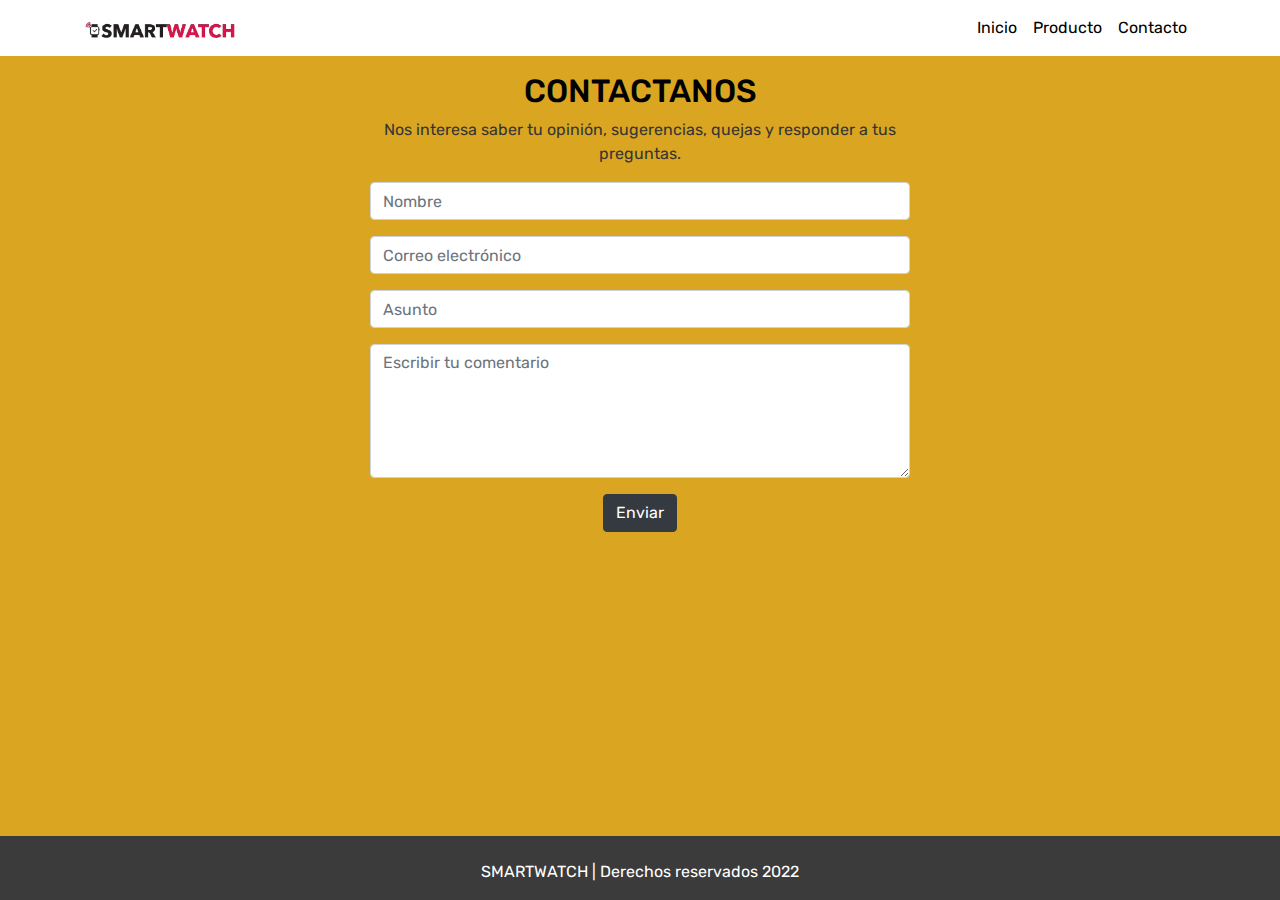
<file: contacto.html>
<!DOCTYPE html>
<html lang="en">
<head>
    <meta charset="UTF-8">
    <meta http-equiv="X-UA-Compatible" content="IE=edge">
    <meta name="viewport" content="width=device-width, initial-scale=1.0">
    <!-- Estilos -->
    <link rel="stylesheet" href="css/reset.css">
    <link rel="stylesheet" href="https://stackpath.bootstrapcdn.com/bootstrap/4.3.1/css/bootstrap.min.css">

    <link rel="stylesheet" href="css/styles.css">

    <title>Contacto</title>
</head>
<body>
    
    <header id="header">
        <nav class="navbar navbar-expand-lg ">
            
            <div class="container">
                <a class="navbar-brand" href="index.html">
                    <img src="images/logo.png" width="150" alt="">
                </a>

              <button class="navbar-toggler" 
                        type="button" data-bs-toggle="collapse"
                        data-bs-target="#navbarNavAltMarkup" 
                        aria-controls="navbarNavAltMarkup" 
                        aria-expanded="false" 
                        aria-label="Toggle navigation">
                <span class="navbar-toggler-icon"></span>
              </button>
              <div class="collapse navbar-collapse" id="navbarNavAltMarkup">
                <div class="navbar-nav ml-auto">
                  <a class="nav-link active link-menu" aria-current="page" href="index.html">Inicio</a>
                  <a class="nav-link link-menu" href="producto.html">Producto</a>
                  <a class="nav-link link-menu" href="contacto.html">Contacto</a>


                </div>
              </div>
            </div>
          </nav>
    </header>

    <section id="contacto">
        <div class="container">
            <div class="row justify-content-md-center espacio-row">
                <div class="col-md-6">
                    <h1 id="CONTACTANOS"> CONTACTANOS </h1>
                    <p>
                        Nos interesa saber tu opinión, sugerencias, quejas y responder a tus preguntas.
                    </p>
                </div>
            </div>

            <div class="row justify-content-md-center espacio-row">
                
                <div class="col-md-6">
                    
                    <form class="Formulario">
                        <div class="form-group">
                          
                          <input type="text" class="form-control mb-3" id="nombre" placeholder="Nombre">
                          <input type="text" class="form-control mb-3" id="email" placeholder="Correo electrónico">
                          <input type="text" class="form-control mb-3" id="asunto" placeholder="Asunto">
                          <textarea class="form-control" id="mensajeContacto" cols="30" rows="5" placeholder="Escribir tu comentario"></textarea>
                        </div>
                        
                        
                        <button id="Enviar-comentario" type="submit" class="btn btn-dark">Enviar</button>
                    </form>
                    
                </div>
                
            </div>
        </div>
    </section>

    <footer id="footer">
        <div class="contaier">
            <div class="row justify-content-md-center">
                <div class="col-md-8"><br>
                    <p>SMARTWATCH | Derechos reservados 2022</p>
                </div>
            </div>
        </div>
    </footer>
</body>
</html>
</file>
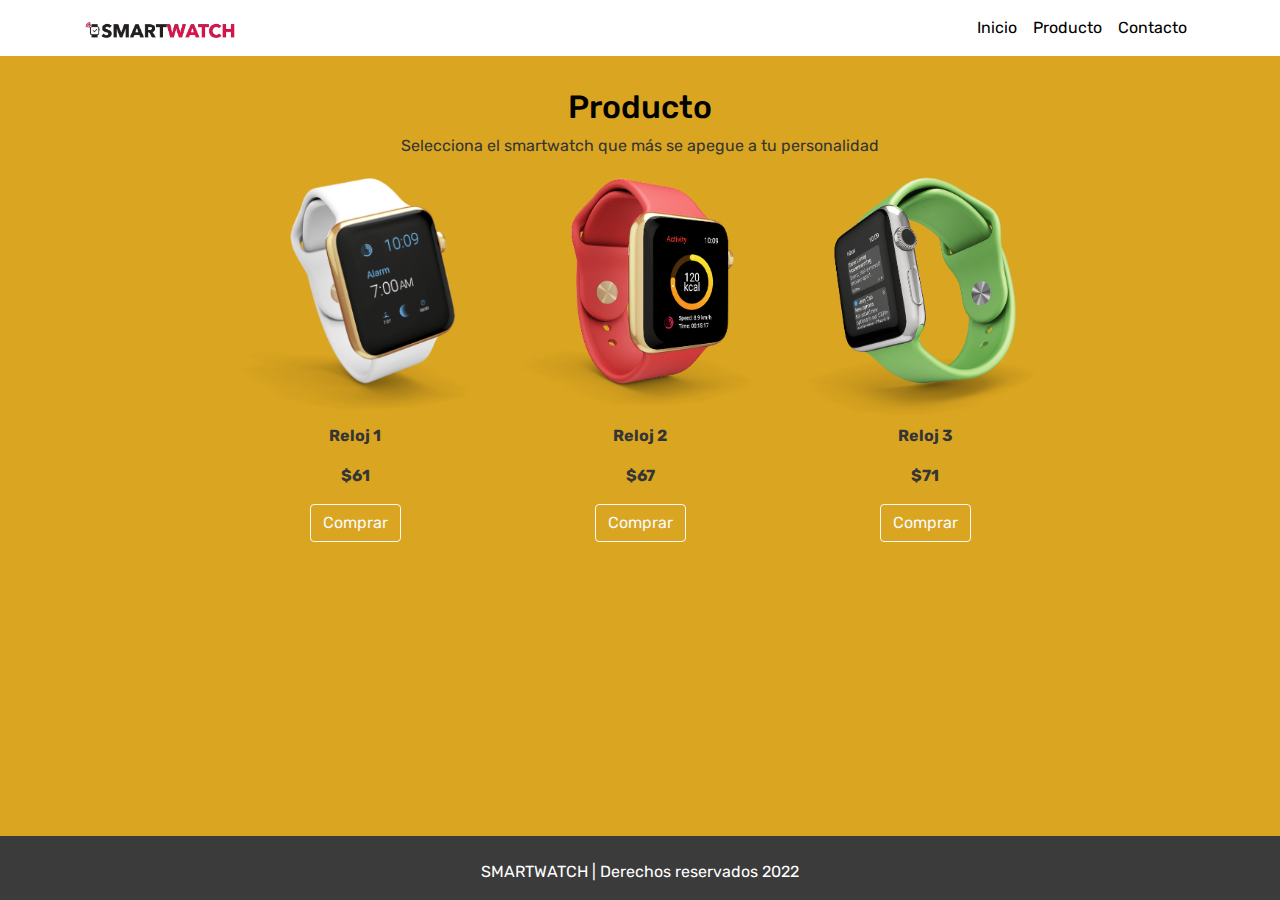
<file: producto.html>
<!DOCTYPE html>
<html lang="en">
<head>
    <meta charset="UTF-8">
    <meta http-equiv="X-UA-Compatible" content="IE=edge">
    <meta name="viewport" content="width=device-width, initial-scale=1.0">
    <!-- Estilos -->
    <link rel="stylesheet" href="css/reset.css">

    <link rel="stylesheet" href="https://stackpath.bootstrapcdn.com/bootstrap/4.3.1/css/bootstrap.min.css">

    <link rel="stylesheet" href="css/styles.css">

    <title>Producto</title>
</head>
<body>

    <header id="header">
        <!-- Menú Navbar Inicio -->
        <nav class="navbar navbar-expand-lg ">
            
            <div class="container">
                <a class="navbar-brand" href="index.html">
                    <img src="images/logo.png" width="150" alt="">
                </a>

              <button class="navbar-toggler" 
                        type="button" data-bs-toggle="collapse"
                        data-bs-target="#navbarNavAltMarkup" 
                        aria-controls="navbarNavAltMarkup" 
                        aria-expanded="false" 
                        aria-label="Toggle navigation">
                <span class="navbar-toggler-icon"></span>
              </button>
              <div class="collapse navbar-collapse" id="navbarNavAltMarkup">
                <div class="navbar-nav ml-auto">
                  <a class="nav-link active link-menu" aria-current="page" href="index.html">Inicio</a>
                  <a class="nav-link link-menu" href="producto.html">Producto</a>
                  <a class="nav-link link-menu" href="contacto.html">Contacto</a>


                </div>
              </div>
            </div>
          </nav>
          <!-- Menú Navbar Fin -->
    </header>

    <section id="producto">
        <div class="container">
            <div class="row justify-content-md-center espacio-row">
                <div class="col-md-6">
                    <h1 id="producto"> Producto </h1>
                    <p>
                        Selecciona el smartwatch que más se apegue a tu personalidad
                    </p>
                </div>
            </div>

            <div class="row justify-content-md-center espacio-row">
                
                <div class="col-md-3">
                    <img src="images/watch/watch1.png" width="250" alt="Reloj 1" class="img-fluid">
                    <p><strong> Reloj 1</strong></p>
                    <P><strong> $61</strong></P>
                    <button type="button" class="btn btn-outline-light">Comprar </button>
                </div>
                <div class="col-md-3">
                    <img src="images/watch/watch4.png" width="250" alt="Reloj 2" class="img-fluid">
                    <p><strong> Reloj 2</strong></p>
                    <P><strong> $67</strong></P>
                    <button type="button" class="btn btn-outline-light">Comprar </button>
                </div>

                <div class="col-md-3">
                    <img src="images/watch/watch5.png" width="250" alt="Reloj 3" class="img-fluid">
                    <p><strong> Reloj 3</strong></p>
                    <P><strong> $71</strong></P>
                    <button type="button" class="btn btn-outline-light">Comprar </button>
                </div>
            </div>
        </div>
    </section>

    <footer id="footer">
        <div class="contaier">
            <div class="row justify-content-md-center">
                <div class="col-md-8"><br>
                    <p>SMARTWATCH | Derechos reservados 2022</p>
                </div>
            </div>
        </div>
    </footer>
</body>
</html>
</file>
<file: css/styles.css>
@import url(http://fonts.googleapis.com/css?family=Rubik);
/*******************************************/
/*  GENERAL STYLES                          /
/*******************************************/
*{
    margin: 0;
    padding: 0;
}

body{
    font-family: 'Rubik', sans-serif;
    font-size: 1em;
    color: #353535;
    text-align: center;
    background-color: goldenrod;
}
h1{
    color: #000000;
    font-size: 2em;
}
h3{
    color:#202020;
    font-size: 1.375em;
}

/*******************************************/
/*  PRINCIPAL DIV                           /
/*******************************************/

#principal{
    width: max-content;
    margin-top: 4em;
    min-height: calc(100vh - 4em);
}


/*******************************************/
/*  HEADER STYLES                           /
/*******************************************/

#header{
background-color:white;
}

.link-menu{
    color: black;
    text-decoration: none;
}

a:hover{
    color: #a09d9d;
}

/*******************************************/
/*  FLOOTER STYLES                          /
/*******************************************/
#footer{
    background: #3b3b3b;
    color: #fff;
    height: 4em;
    width: 100%;
    bottom:0%;
    position: fixed;
}

/*******************************************/
/*  VIDEO STYLES                            /
/*******************************************/

video{
    width: 100%;
    height: auto;
    border-radius: 2em;
    margin-top: 4em;
}
/*******************************************/
/*  CONTACTANOS STYLES                      /
/*******************************************/
h1#CONTACTANOS{
    margin-top: 0.5em;
}

/*******************************************/
/*  Producto STYLES                     /
/*******************************************/

h1#producto{
    margin-top: 1em;
}
</file>
